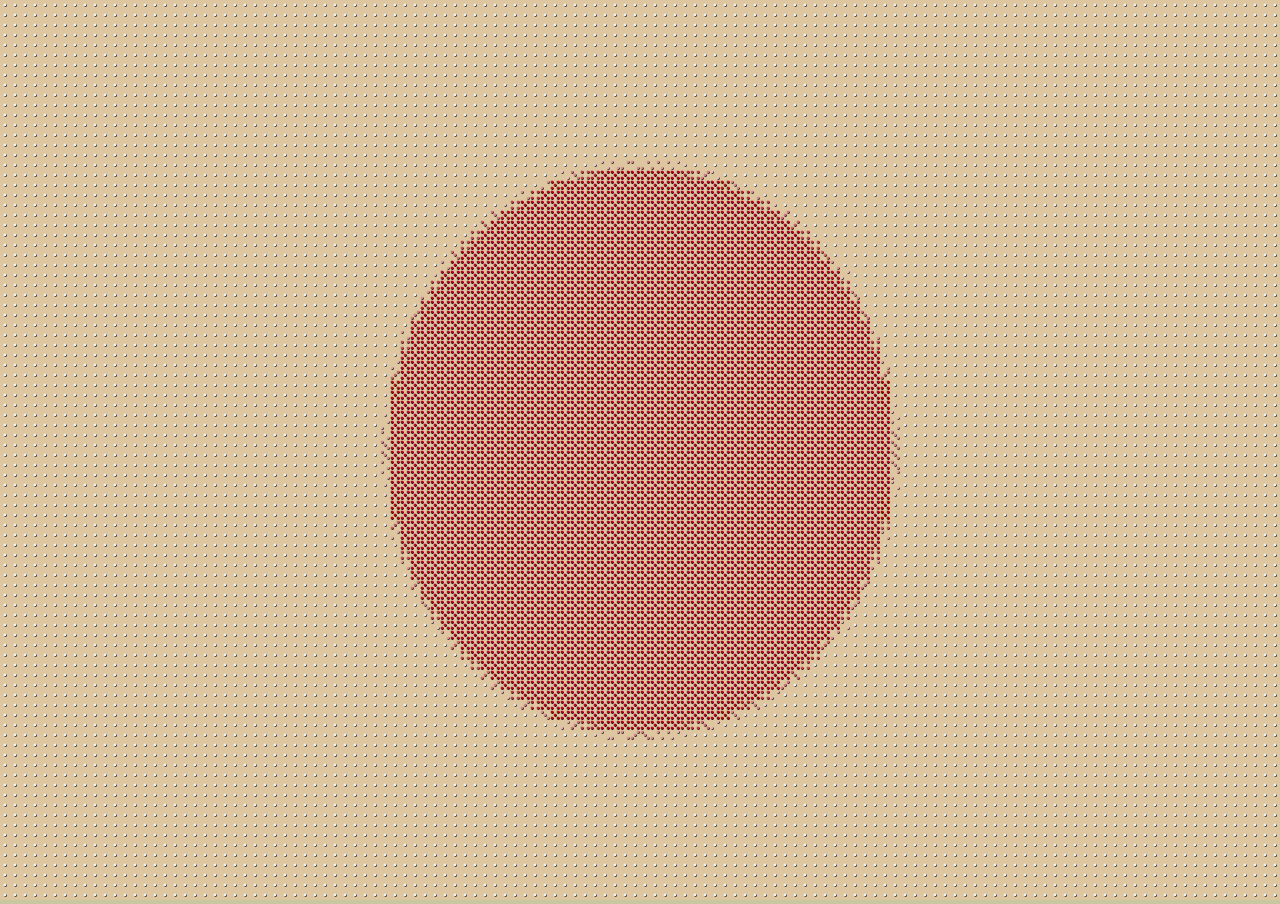
<file: index.html>
<!DOCTYPE html>
<html lang="en">
    <head>

        <meta charset="UTF-8">
        <title>Roll the Dice</title>
        <link rel="stylesheet" href="./src/global.css">
        
        
        
    </head>


    <body>


        <canvas id="dice"></canvas>
        
        
        
        

        <div id="overlay">
            <div id="overlay-content">
                

                  
                
                
                
            </div>
        </div>
        

        
        <script src="./src/canvas.js"></script>
    </body>
</html>
</file>
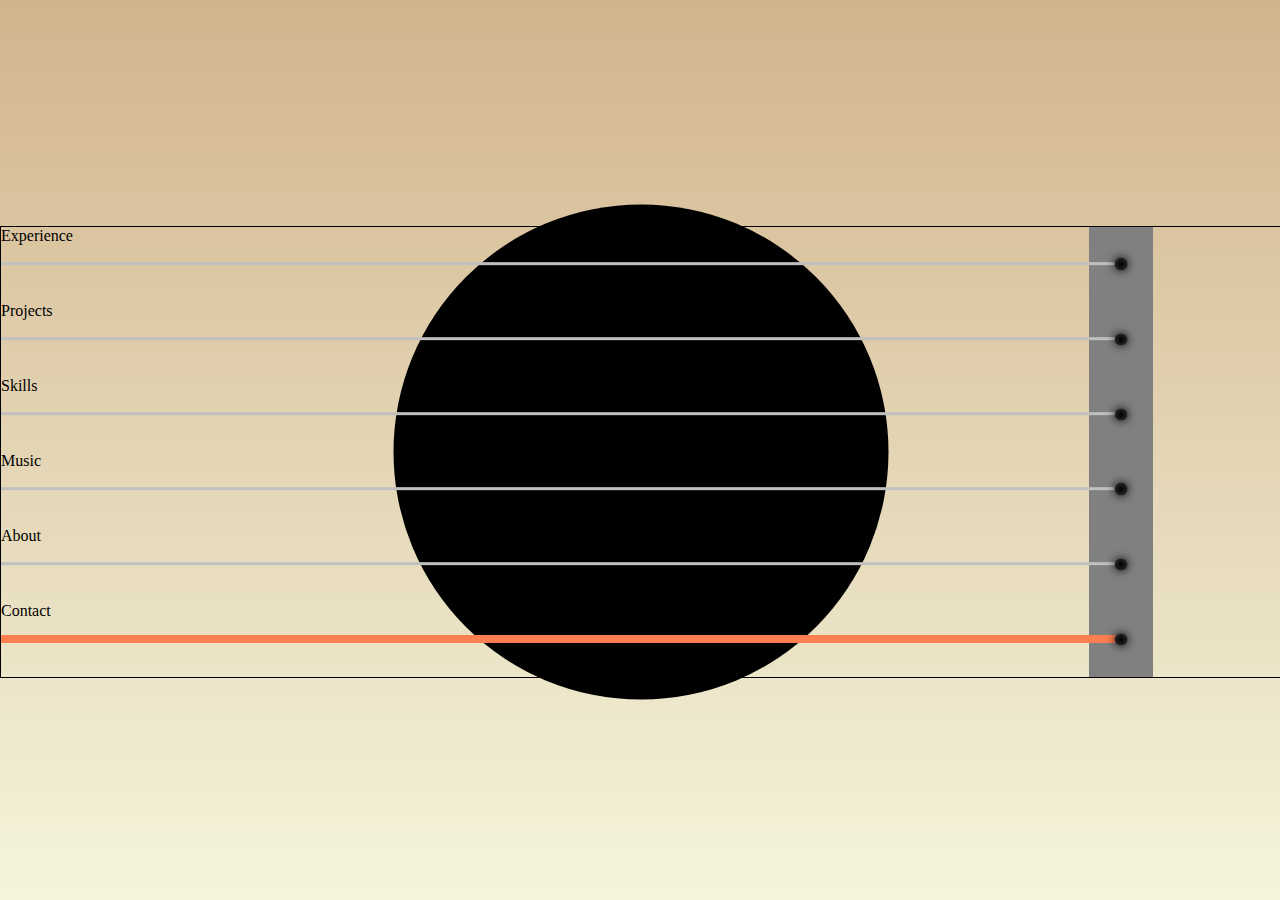
<file: guitar.html>
<!DOCTYPE html>
<html lang="en">
<head>
    <meta charset="UTF-8">
    <meta name="viewport" content="width=device-width, initial-scale=1.0">
    <title>Guitar Site</title>
    <link rel="stylesheet" href="guitar.css">
    <script src="guitar.js"></script>


</head>


<body>
    <div id="guitar-container">

        <div id="e" class="string-container">Experience<div class="string"></div></div>
        <div id="b" class="string-container" onmouseenter="projectsOn('b')" onmouseleave ="projectsOff('b')">Projects<div class="string"></div></div>
        <div id="g" class="string-container">Skills<div class="string"></div></div>
        <div id="d" class="string-container">Music<div class="string"></div></div>
        <div id="a" class="string-container">About<div class="string"></div></div>
        <div id="E" class="string-container">Contact<div class="string"></div></div>



        <div class="bridge"></div>
        <div class="hole"></div>
        <div class="pin" id="pin1"></div>
        <div class="pin" id="pin2"></div>
        <div class="pin" id="pin3"></div>
        <div class="pin" id="pin4"></div>
        <div class="pin" id="pin5"></div>
        <div class="pin" id="pin6"></div>

    </div>
    
</body>
</html>
</file>
<file: src/global.css>
html {
    scroll-snap-stop: always;
}


body {
    background-color: rgb(200,199,160);
    font: "black";
    margin: 0;
    height: 100%;

    overflow:hidden;
}


#overlay {
    position: fixed;
    display: none;
    top: 25%;
    left: 25%;
    width: 50%;
    height: 50%;
    background-color: rgba(0, 0, 0, 0.3);
    z-index: 2;
    align-content: center;
    justify-items: center;

    color: white;
    font-size: 50px;
    border: 2px solid;
    border-radius: 25px;
    border-color: black

}
</file>
<file: guitar.css>
html {
    height: 100%;
}

button {
    all: unset;
    width: 100%;
    height: 100%;

}


body {
    margin: 0;
    height: 100%;
    background: linear-gradient(to bottom, tan, beige);
    overflow: hidden;
    z-index: 0;
}


#guitar-container {
    border: 1px solid black;
    position: absolute;
    width: 100%;
    height: 50%;
    translate: 0 50%;
    z-index: 1;
}

.string-container {
    position: absolute;

    display: block;
    width: 87.5%;
    height: 16.333%;
    z-index: 3;
    margin: 0;

    transition-timing-function: ease;
    transition-duration: .5s;;

}

.string-container:hover {
    background-color: blue;
}

.string {
    position: absolute;
    width: 100%;
    height: 5%;
    background-color: silver;
    top: 50%;
    left: 0;
    translate: 0 -50%
}


#e {
    top: 0;
}
#b {
    top: 16.67%;
}
#g {
    top: 33.33%;
}
#d {
    top: 50%;
}
#a {
    top: 66.67%;
}
#E {
    top: 83.33%;
}

#E div {
    height: 11%;
    background-color: coral;
}








.bridge {
    background-color: gray;
    display: block;
    position: absolute;
    width: 5%;
    height: 100%;
    top: 0;
    left: 85%;
    z-index: 2;

}

.hole {
    background-color: black;
    position: absolute;
    width: 55vh;
    height: 55vh;
    top: 50%;
    left: 50%;
    translate: -50% -50%;
    border-radius: 50%;
    z-index: 0;
}

.pin {
    background: radial-gradient(circle, black, rgb(56, 54, 54));
    box-shadow: 0 0 10px black;

    position: absolute;
    width: 1vw;
    height: 1vw;
    border-radius: 50%;
    translate: -50% -50%;
    z-index: 5;

}

#pin1 {
    top: 8.33%;
    left: 87.5%;
}
#pin2 {
    top: 25%;
    left: 87.5%;
}
#pin3 {
    top: 41.67%;
    left: 87.5%;
}
#pin4 {
    top: 58.33%;
    left: 87.5%;
}
#pin5 {
    top: 75%;
    left: 87.5%;
}
#pin6 {
    top: 91.67%;
    left: 87.5%;
}




@keyframes spin {
    0% {

    }

    50% {
        scale: 0.5;
        transform: rotate(0);
        border-radius: 0;
    }
    100% {
        transform: rotate(360deg);
        scale: 1;
    }
}

@keyframes enterRight {
    0% {
        transform: translateX(150%);
    }

    100% {
        transform: translateX(0);
    }
}
</file>
